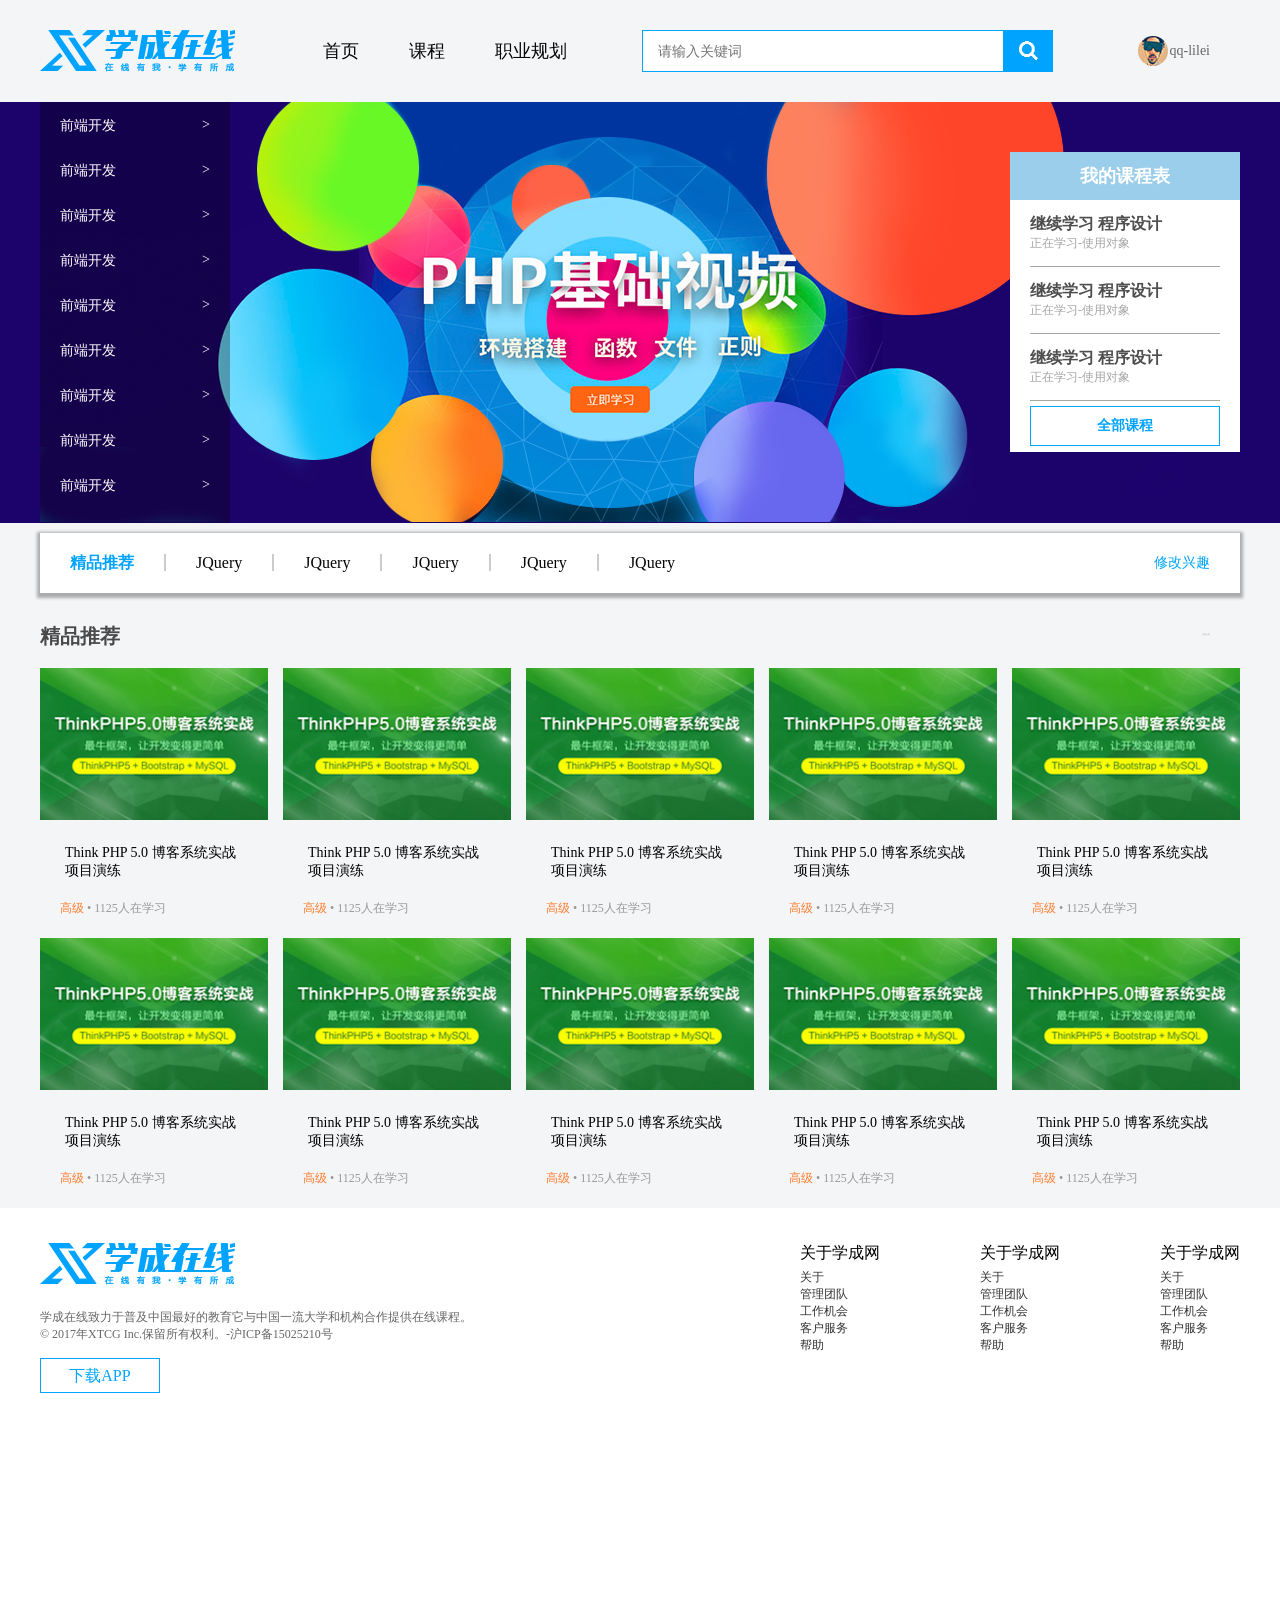
<file: Exmaple1/index.html>
<!DOCTYPE html>
<html lang="en">

<head>
    <meta charset="UTF-8">
    <meta http-equiv="X-UA-Compatible" content="IE=edge">
    <meta name="viewport" content="width=device-width, initial-scale=1.0">
    <title>Studys.com</title>
    <link rel="stylesheet" href="stl.css">
</head>

<body>
    <div class="w header">
        <!-- logo 部分 -->
        <div class="logo">
            <img src="images/logo.png" alt="logo">
        </div>
        <!-- nav 部分 -->
        <div class="nav">
            <ul>
                <li><a href="#">首页</a></li>
                <li><a href="#">课程</a></li>
                <li><a href="#">职业规划</a></li>
            </ul>
        </div>
        <!-- search 部分 -->
        <div class="search">
            <input type="text" placeholder="请输入关键词">
            <button></button>
        </div>
        <!-- user 部分 -->
        <div class="user">
            <div class="div_img">
                <img src="images/user.png" alt="user">
            </div>
            <div class="div_text">
                qq-lilei
            </div>
        </div>
    </div>

    <!-- header end -->
    <!-- banner start -->
    <div class="banner">
        <div class="w">
            <div class="subnav">
                <ul>
                    <li><a href="#">前端开发 <span>></span></a></li>
                    <li><a href="#">前端开发 <span>></span></a></li>
                    <li><a href="#">前端开发 <span>></span></a></li>
                    <li><a href="#">前端开发 <span>></span></a></li>
                    <li><a href="#">前端开发 <span>></span></a></li>
                    <li><a href="#">前端开发 <span>></span></a></li>
                    <li><a href="#">前端开发 <span>></span></a></li>
                    <li><a href="#">前端开发 <span>></span></a></li>
                    <li><a href="#">前端开发 <span>></span></a></li>
                </ul>
            </div>

            <div class="course">
                <h2>我的课程表</h2>
                <div class="bd">
                    <ul>
                        <li>
                            <h4>继续学习 程序设计</h4>
                            <p>正在学习-使用对象</p>
                        </li>
                        <li>
                            <h4>继续学习 程序设计</h4>
                            <p>正在学习-使用对象</p>
                        </li>
                        <li>
                            <h4>继续学习 程序设计</h4>
                            <p>正在学习-使用对象</p>
                        </li>
                    </ul>
                    <a href="#" class="more">全部课程</a>
                </div>
            </div>
        </div>
    </div>
    <!-- banner end -->
    <!-- 精品推荐部分 开始 -->
    <div class="goods w">
        <h3>精品推荐</h3>
        <ul>
            <li><a href="#">JQuery</a></li>
            <li><a href="#">JQuery</a></li>
            <li><a href="#">JQuery</a></li>
            <li><a href="#">JQuery</a></li>
            <li><a href="#">JQuery</a></li>
        </ul>
        <a href="#" class="mod">修改兴趣</a>
    </div>
    <!-- 精品推荐部分 结束 -->
    <!-- box 核心部分 开始 -->
    <div class="box w">
        <div class="box-hd">
            <h3>精品推荐</h3>
            <a href="#">查看全部</a>
        </div>
        <div class="box-bd">
            <ul class="clearfix">
                <li>
                    <img src="images/pic.png" alt="pic">
                    <h4><a href="#">Think PHP 5.0 博客系统实战项目演练</a></h4>
                    <div class="info"><span>高级</span> • 1125人在学习</div>
                </li>
                <li>
                    <img src="images/pic.png" alt="pic">
                    <h4>Think PHP 5.0 博客系统实战项目演练</h4>
                    <div class="info"><span>高级</span> • 1125人在学习</div>
                </li>
                <li>
                    <img src="images/pic.png" alt="pic">
                    <h4>Think PHP 5.0 博客系统实战项目演练</h4>
                    <div class="info"><span>高级</span> • 1125人在学习</div>
                </li>
                <li>
                    <img src="images/pic.png" alt="pic">
                    <h4>Think PHP 5.0 博客系统实战项目演练</h4>
                    <div class="info"><span>高级</span> • 1125人在学习</div>
                </li>
                <li>
                    <img src="images/pic.png" alt="pic">
                    <h4>Think PHP 5.0 博客系统实战项目演练</h4>
                    <div class="info"><span>高级</span> • 1125人在学习</div>
                </li>
                <li>
                    <img src="images/pic.png" alt="pic">
                    <h4>Think PHP 5.0 博客系统实战项目演练</h4>
                    <div class="info"><span>高级</span> • 1125人在学习</div>
                </li>
                <li>
                    <img src="images/pic.png" alt="pic">
                    <h4>Think PHP 5.0 博客系统实战项目演练</h4>
                    <div class="info"><span>高级</span> • 1125人在学习</div>
                </li>
                <li>
                    <img src="images/pic.png" alt="pic">
                    <h4>Think PHP 5.0 博客系统实战项目演练</h4>
                    <div class="info"><span>高级</span> • 1125人在学习</div>
                </li>
                <li>
                    <img src="images/pic.png" alt="pic">
                    <h4>Think PHP 5.0 博客系统实战项目演练</h4>
                    <div class="info"><span>高级</span> • 1125人在学习</div>
                </li>
                <li>
                    <img src="images/pic.png" alt="pic">
                    <h4>Think PHP 5.0 博客系统实战项目演练</h4>
                    <div class="info"><span>高级</span> • 1125人在学习</div>
                </li>
            </ul>
        </div>
    </div>
    <!-- box 核心部分 结束 -->

    <!-- footer 开始 -->
    <div class="footer">
        <div class="w">
            <div class="copyright">
                <img src="images/logo.png" alt="logo">
                <p>学成在线致力于普及中国最好的教育它与中国一流大学和机构合作提供在线课程。<br>
                    © 2017年XTCG Inc.保留所有权利。-沪ICP备15025210号</p>
                <a href="#" class="app">下载APP</a>
            </div>
            <div class="links">
                <dl>
                    <dt>关于学成网</dt>
                    <dd><a href="#">关于</a> </dd>
                    <dd><a href="#">管理团队</a></dd>
                    <dd><a href="#">工作机会</a></dd>
                    <dd><a href="#">客户服务</a></dd>
                    <dd><a href="#">帮助</a></dd>
                </dl>
                <dl>
                    <dt>关于学成网</dt>
                    <dd><a href="#">关于</a> </dd>
                    <dd><a href="#">管理团队</a></dd>
                    <dd><a href="#">工作机会</a></dd>
                    <dd><a href="#">客户服务</a></dd>
                    <dd><a href="#">帮助</a></dd>
                </dl>
                <dl>
                    <dt>关于学成网</dt>
                    <dd><a href="#">关于</a> </dd>
                    <dd><a href="#">管理团队</a></dd>
                    <dd><a href="#">工作机会</a></dd>
                    <dd><a href="#">客户服务</a></dd>
                    <dd><a href="#">帮助</a></dd>
                </dl>
            </div>
        </div>
    </div>
</body>

</html>
</file>
<file: Exmaple1/stl.css>
* {
    margin: 0px;
    padding: 0px;
}

.clearfix:before,
.clearfix:after {
    content: "";
    display: table;
}

.clearfix:after {
    clear: both;
}

.clearfix {
    *zoom: 1;
}

.w {
    width: 1200px;
    margin: auto;
}

body {
    background-color: #f3f5f7;
    /* height: 3000px; */
}

a {
    text-decoration: none;
}

li {
    list-style: none;
}

.header {
    height: 42px;
    margin: 30px auto;
    /* background-color: pink; */
}

.logo {
    float: left;
    width: 198px;
    height: 42px;
    /* background-color: purple; */
}

.nav {
    float: left;
    margin-left: 60px;
}

.nav ul li {
    float: left;
    margin: 0px 15px;
}

.nav ul li a {
    display: block;
    height: 42px;
    padding: 0px 10px;
    line-height: 42px;
    font-size: 18px;
    color: #050505;
}

.nav ul li a:hover {
    border-bottom: 2px solid #00a4ff;
    color: #00a4ff;
}

.search {
    float: left;
    margin-left: 50px;
    height: 42px;
    width: 412px;
    /* background-color: skyblue; */
}

.search input {
    float: left;
    height: 40px;
    /* 设置 padding 后减去相应的大小 */
    width: 345px;
    border: 1px solid #00a4ff;
    border-right: 0px;
    color: #bfbfbf;
    font-size: 14px;
    padding-left: 15px;
}

.search button {
    float: left;
    height: 42px;
    width: 50px;
    /* button 元素默认会存在边框 */
    border: 0px;
    /* background: url('images/btn.png'); */
    background-image: url('images/btn.png');
}

.user {
    float: right;
    line-height: 42px;
    margin-right: 30px;
    font-size: 14px;
    color: #666;
}

.user .div_img {
    float: left;
    height: 36px;
    margin-top: 6px;
}

.user .div_text {
    float: left;
    margin-left: 2px;
}

.banner {
    height: 421px;
    background-color: #1c036c;
}

/* banner 里的 w */
.banner .w {
    height: 421px;
    /* background-color: #b0b0b0; */
    background: url(images/banner2_20190819_210028.png) no-repeat top center;
}

.banner .subnav {
    float: left;
    height: 421px;
    width: 190px;
    background-color: rgba(0, 0, 0, .3);
}

.banner .subnav li {
    height: 45px;
    line-height: 45px;
    /* padding-left: 20px; */
    /* 这里没有设置 width 属性 直接使用左右 padding 撑开盒子 */
    padding: 0px 20px;
    color: white;
}

.banner .subnav li a {
    font-size: 14px;
    color: white;
}

.banner .subnav li a:hover {
    color: #00a4ff;
}

.banner .subnav ul li a span {
    /* span 在 a的范围内，所以最右侧肯定有20px，所以不会紧贴右边缘 */
    float: right;
}

.course {
    float: right;
    /* 浮动的盒子不会出现外边距合并的问题 */
    margin-top: 50px;
    width: 230px;
    height: 300px;
    background-color: white;
}

.course h2 {
    /* font-weight: 400; */
    height: 48px;
    color: white;
    font-size: 18px;
    text-align: center;
    line-height: 48px;
    background-color: #9bceea;
}

.course .bd {
    padding: 0px 20px;
}

.course ul li {
    padding: 14px 0px;
    border-bottom: 1px solid #a5a5a5;
}

.course .bd ul li h4 {
    font-size: 16px;
    color: #4e4e4e;
}

.course .bd ul li p {
    font-size: 12px;
    color: #a5a5a5;
}

.course .bd .more {
    display: block;

    height: 38px;
    border: 1px solid #00a4ff;
    padding: 0px 20px;
    margin-top: 5px;

    color: #00a4ff;
    font-size: 14px;
    font-weight: 700;
    text-align: center;
    line-height: 38px;
}

.goods {
    height: 60px;
    margin-top: 10px;
    background-color: #fff;
    box-shadow: 0px 2px 3px 3px rgba(0, 0, 0, 0.3);
    line-height: 60px;
}

.goods h3 {
    float: left;
    margin-left: 30px;
    font-size: 16px;
    color: #00a4ff;

}

.goods ul {
    float: left;
    margin-left: 30px;
}

.goods ul li {
    float: left;

    /* 这一部分不要给li设置属性， 因为小竖线会设置为有边框 li的边框是从上到下贯穿的，所以正确做法是给 a标签设置这些属性 */
    /* padding: 0px 30px;
    color: #050505; */
    /* background-color: blue; */
    /* border-left: 1px solid #666; */
}

.goods ul li a {
    padding: 0px 30px;
    color: #050505;
    border-left: 2px solid #ccc;
}

.goods .mod {
    float: right;
    margin-right: 30px;
    font-size: 14px;
    color: #00a4ff;
}


.box {
    margin-top: 30px;
}

.box-hd {
    height: 45px;
}

.box-hd h3 {
    float: left;
    font-size: 20px;
    color: #494949;
}

.box-hd a {
    float: right;
    margin-top: 10px;
    margin-right: 30px;
    font-size: 2px;
    color: #a5a5a5;
}

.box-bd {
    width: 1225px;
}

/* 因为实际上每行最后一个li是不存在margin-right的，第一种方法是将每行最后一个li的 margin-right去掉
第二种方式是直接修改父元素的宽度，让父元素正好是五个元素的宽度+5个margin-right就可以了 */

.box-bd ul li {
    float: left;
    margin-right: 15px;
    height: 270px;
    width: 228px;
    /* background-color: lightblue; */
}

.box-bd ul li img {
    width: 100%;
}

.box-bd ul li a {
    color: black;
}

.box-bd ul li h4 {
    margin: 20px 20px 20px 25px;
    font-size: 14px;
    font-weight: 400;
}

.box-bd ul li .info {
    margin: 0px 20px 0px 20px;
    font-size: 12px;
    color: #999999;
}

.box-bd ul li span {
    color: #ff7c2d;
}

.footer {
    height: 415px;
    background-color: #fff;
}

.footer .w {
    padding-top: 35px;
}

.footer .copyright {
    float: left;
}

.footer .copyright p {
    margin: 20px 0px 15px 0px;
    font-size: 12px;
    color: #666;
}

.footer .copyright .app {
    display: block;
    height: 33px;
    width: 118px;
    text-align: center;
    line-height: 33px;
    font-size: 16px;
    border: 1px solid #00a4ff;
    color: #00a4ff;
}

.footer .links {
    float: right;
}

.footer .links dl {
    float: right;
    margin-left: 100px;
}

.footer .links dl dt {
    margin-bottom: 5px;
    font-size: 16px;
}

.footer .links dl dd {
    font-size: 12px;
}

.footer .links dl dd a {
    color: #333;
}
</file>
